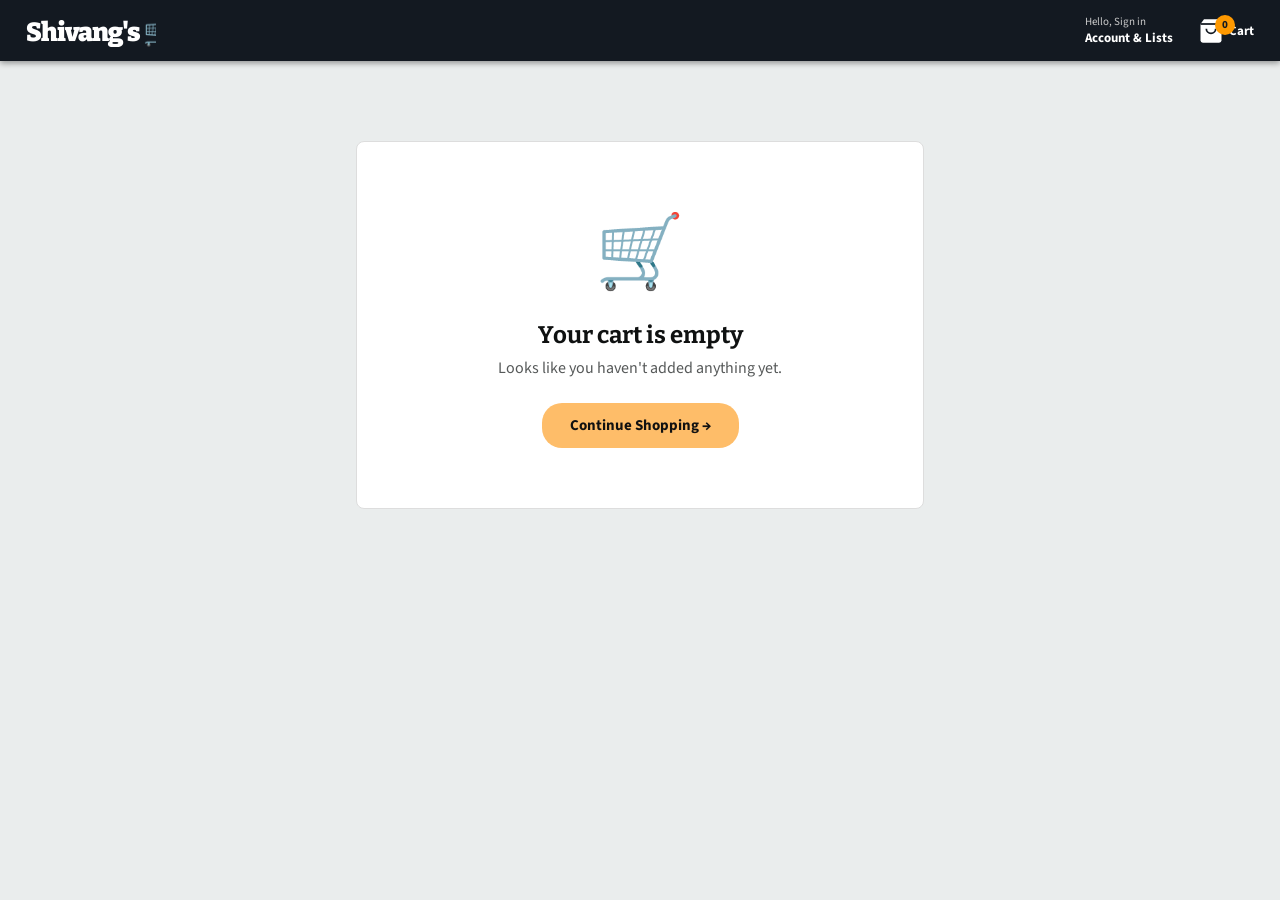
<file: cart.html>
<!DOCTYPE html>
<html lang="en">
<head>
  <meta charset="UTF-8"/>
  <meta name="viewport" content="width=device-width, initial-scale=1.0"/>
  <title>Shopping Cart – Shivang's Amazon</title>
  <link href="https://fonts.googleapis.com/css2?family=Bitter:wght@400;600;700;900&family=Source+Sans+3:wght@300;400;600;700&display=swap" rel="stylesheet"/>
<link rel="stylesheet" href="cart.css"></head>
<body>
  <nav class="navbar">
    <div class="nav-logo"><a href="index.html"><svg width="130" height="32" viewBox="0 0 130 32"><text x="0" y="26" font-family="Bitter,serif" font-weight="900" font-size="26" fill="white" letter-spacing="-1">Shivang's 🛒</text></svg></a></div>
    <div class="nav-right">
      <a href="login.html" class="nav-item"><span class="nav-small">Hello, Sign in</span><span class="nav-bold">Account &amp; Lists</span></a>
      <a href="cart.html" class="nav-item cart-icon"><span class="cart-badge" id="cartCount">0</span><svg width="28" height="28" viewBox="0 0 24 24" fill="white"><path d="M6 2L3 6v14a2 2 0 002 2h14a2 2 0 002-2V6l-3-4z"/><line x1="3" y1="6" x2="21" y2="6" stroke="#131921" stroke-width="1.5"/><path d="M16 10a4 4 0 01-8 0" stroke="#131921" stroke-width="1.5" fill="none"/></svg><span class="nav-bold">Cart</span></a>
    </div>
  </nav>

  <div class="cart-page">
    <div class="cart-main">
      <h1 class="cart-heading">Shopping Cart</h1>
      <div class="cart-items-list" id="cartItemsList"></div>
    </div>
    <div class="cart-summary" id="cartSummary">
      <div class="summary-box">
        <h3>Order Summary</h3>
        <div class="summary-row"><span>Items (<span id="summaryCount">0</span>):</span><span>₹<span id="summarySubtotal">0.00</span></span></div>
        <div class="summary-row"><span>Delivery:</span><span class="free-tag">FREE</span></div>
        <div class="summary-row promo-row" id="promoRow" style="display:none"><span>Promo applied:</span><span class="discount-tag" id="promoSavings">-₹0</span></div>
        <div class="summary-divider"></div>
        <div class="summary-row total-row"><span>Order Total:</span><span>₹<span id="summaryTotal">0.00</span></span></div>
        <div class="promo-input"><input type="text" id="promoCode" placeholder="Enter promo code"/><button onclick="applyPromo()">Apply</button></div>
        <p style="text-align:center;font-size:11px;color:#888;margin-bottom:8px">Try: SAVE10, AMAZON20, WELCOME15</p>
        <button class="checkout-btn" onclick="proceedCheckout()">Proceed to Checkout →</button>
        <p class="secure-note">🔒 Secure checkout — SSL encrypted</p>
      </div>
    </div>
  </div>

  <div class="empty-cart hidden" id="emptyCart">
    <div class="empty-cart-inner">
      <div class="empty-icon">🛒</div>
      <h2>Your cart is empty</h2>
      <p>Looks like you haven't added anything yet.</p>
      <a href="index.html" class="continue-shopping-btn">Continue Shopping →</a>
    </div>
  </div>

  <div class="modal-overlay hidden" id="checkoutModal">
    <div class="modal-box">
      <div class="modal-icon">🎉</div>
      <h2>Order Placed Successfully!</h2>
      <p>Thank you for shopping with <strong>Shivang's Amazon</strong>. Your order will arrive in <strong>2–4 business days</strong>.</p>
      <div class="order-id">Order #AMZ-<span id="orderId"></span></div>
      <button class="auth-btn" onclick="closeModal()">Continue Shopping</button>
    </div>
  </div>

  <div class="toast" id="toast"></div>

<script src="cart.js"></script></body></html>
</file>
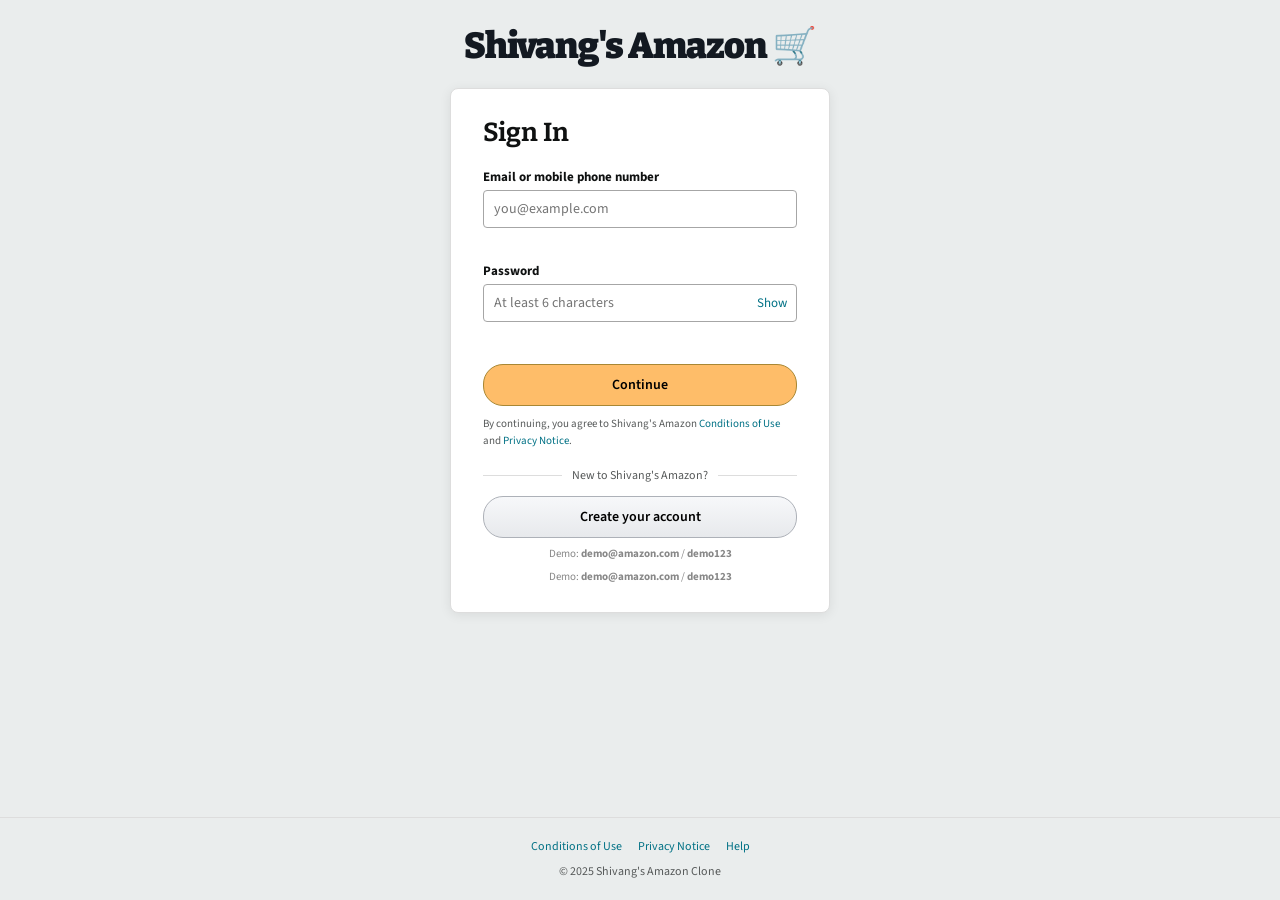
<file: login.html>
<!DOCTYPE html>
<html lang="en">
<head>
  <meta charset="UTF-8"/>
  <meta name="viewport" content="width=device-width, initial-scale=1.0"/>
  <title>Sign In – Shivang's Amazon</title>
  <link href="https://fonts.googleapis.com/css2?family=Bitter:wght@400;600;700;900&family=Source+Sans+3:wght@300;400;600;700&display=swap" rel="stylesheet"/>
<link rel="stylesheet" href="login.css"></head>
<body class="auth-page">
  <div class="auth-container">
    <a href="index.html" class="auth-logo">Shivang's Amazon 🛒</a>

    <div class="auth-box" id="loginBox">
      <h1 class="auth-title">Sign In</h1>
      <div class="form-group"><label>Email or mobile phone number</label><input type="email" id="email" placeholder="you@example.com"/><span class="field-error" id="emailError"></span></div>
      <div class="form-group"><label>Password</label><div class="password-wrap"><input type="password" id="password" placeholder="At least 6 characters"/><button class="toggle-pw" onclick="togglePw('password',this)">Show</button></div><span class="field-error" id="passwordError"></span></div>
      <button class="auth-btn" onclick="handleLogin()">Continue</button>
      <p class="auth-legal">By continuing, you agree to Shivang's Amazon <a href="#">Conditions of Use</a> and <a href="#">Privacy Notice</a>.</p>
      <div class="auth-divider"><span>New to Shivang's Amazon?</span></div>
      <button class="auth-btn-secondary" onclick="showRegister()">Create your account</button>
      <p style="text-align:center;font-size:11px;color:#888;margin-top:8px">Demo: <strong>demo@amazon.com</strong> / <strong>demo123</strong></p>
    </div>

    <div class="auth-box hidden" id="registerBox">
      <h1 class="auth-title">Create Account</h1>
      <div class="form-group"><label>Your name</label><input type="text" id="regName" placeholder="First and last name"/><span class="field-error" id="nameError"></span></div>
      <div class="form-group"><label>Email</label><input type="email" id="regEmail" placeholder="you@example.com"/><span class="field-error" id="regEmailError"></span></div>
      <div class="form-group"><label>Password</label><div class="password-wrap"><input type="password" id="regPassword" placeholder="At least 6 characters"/><button class="toggle-pw" onclick="togglePw('regPassword',this)">Show</button></div><span class="field-error" id="regPasswordError"></span></div>
      <div class="form-group"><label>Re-enter password</label><div class="password-wrap"><input type="password" id="regConfirm" placeholder="Re-enter password"/><button class="toggle-pw" onclick="togglePw('regConfirm',this)">Show</button></div><span class="field-error" id="regConfirmError"></span></div>
      <button class="auth-btn" onclick="handleRegister()">Create your account</button>
      <p class="auth-legal">By creating an account, you agree to <a href="#">Conditions of Use</a> and <a href="#">Privacy Notice</a>.</p>
      <div class="auth-divider"><span>Already have an account?</span></div>
      <button class="auth-btn-secondary" onclick="showLogin()">Sign in</button>
    </div>

    <div class="auth-box hidden" id="successBox">
      <div class="success-icon">✅</div>
      <h1 class="auth-title">Welcome!</h1>
      <p class="auth-subtitle" id="successMsg">You are now signed in.</p>
      <button class="auth-btn" onclick="window.location.href='index.html'">Continue Shopping →</button>
    </div>
  </div>

  <footer class="auth-footer">
    <div class="auth-footer-links"><a href="#">Conditions of Use</a><a href="#">Privacy Notice</a><a href="#">Help</a></div>
    <p>© 2025 Shivang's Amazon Clone</p>
  </footer>
<script src="login.js"></script></body></html>
</file>
<file: cart.css>
/* =========================================================
   AMAZÓN CLONE – MASTER STYLESHEET
   ========================================================= */

*, *::before, *::after { box-sizing: border-box; margin: 0; padding: 0; }

:root {
  --amazon-dark:   #131921;
  --amazon-mid:    #1a252f;
  --amazon-nav:    #232f3e;
  --amazon-yellow: #febd69;
  --amazon-orange: #f90;
  --amazon-link:   #007185;
  --amazon-red:    #b12704;
  --amazon-green:  #007600;
  --bg:            #eaeded;
  --white:         #ffffff;
  --card-border:   #ddd;
  --text-main:     #0f1111;
  --text-muted:    #565959;
  --radius:        8px;
  --shadow:        0 2px 8px rgba(0,0,0,.12);
  --shadow-hover:  0 6px 24px rgba(0,0,0,.18);
  font-family: 'Source Sans 3', 'Amazon Ember', Arial, sans-serif;
}

html { scroll-behavior: smooth; }

body {
  background: var(--bg);
  color: var(--text-main);
  min-height: 100vh;
}

a { text-decoration: none; color: inherit; }

/* =========================================================
   NAVBAR
   ========================================================= */
.navbar {
  background: var(--amazon-dark);
  display: flex;
  align-items: center;
  gap: 8px;
  padding: 8px 16px;
  position: sticky;
  top: 0;
  z-index: 1000;
  box-shadow: 0 2px 6px rgba(0,0,0,.4);
}

.nav-logo a {
  display: flex;
  align-items: center;
  padding: 4px 8px;
  border: 2px solid transparent;
  border-radius: 3px;
  transition: border-color .15s;
}
.nav-logo a:hover { border-color: white; }

.nav-delivery {
  display: flex;
  flex-direction: column;
  color: white;
  font-size: 12px;
  padding: 4px 8px;
  cursor: pointer;
  border-radius: 3px;
  border: 2px solid transparent;
  transition: border-color .15s;
  white-space: nowrap;
}
.nav-delivery:hover { border-color: white; }

.nav-search {
  flex: 1;
  display: flex;
  height: 40px;
  border-radius: 6px;
  overflow: hidden;
  box-shadow: 0 0 0 2px var(--amazon-orange);
}

.search-category {
  background: #f3f3f3;
  border: none;
  padding: 0 8px;
  font-size: 12px;
  cursor: pointer;
  color: #333;
  border-right: 1px solid #ccc;
  min-width: 60px;
}

.nav-search input {
  flex: 1;
  border: none;
  outline: none;
  padding: 0 12px;
  font-size: 14px;
  background: white;
}

.search-btn {
  background: var(--amazon-orange);
  border: none;
  padding: 0 14px;
  cursor: pointer;
  color: #333;
  transition: background .15s;
  display: flex;
  align-items: center;
}
.search-btn:hover { background: #e47911; }

.nav-right {
  display: flex;
  align-items: center;
  gap: 4px;
  margin-left: auto;
}

.nav-item {
  display: flex;
  flex-direction: column;
  color: white;
  font-size: 12px;
  padding: 4px 8px;
  border-radius: 3px;
  border: 2px solid transparent;
  transition: border-color .15s;
  white-space: nowrap;
  cursor: pointer;
}
.nav-item:hover { border-color: white; }

.nav-small { font-size: 11px; color: #ccc; }
.nav-bold  { font-size: 13px; font-weight: 700; color: white; }

.cart-icon { position: relative; flex-direction: row; align-items: center; gap: 4px; }

.cart-badge {
  position: absolute;
  top: 2px; left: 26px;
  background: var(--amazon-orange);
  color: var(--amazon-dark);
  font-size: 11px;
  font-weight: 800;
  border-radius: 50%;
  width: 20px; height: 20px;
  display: flex; align-items: center; justify-content: center;
  line-height: 1;
}

/* =========================================================
   SUBNAV
   ========================================================= */
.subnav {
  background: var(--amazon-nav);
  display: flex;
  gap: 2px;
  padding: 4px 12px;
  overflow-x: auto;
}
.subnav::-webkit-scrollbar { display: none; }

.subnav-item {
  background: none;
  border: 2px solid transparent;
  color: white;
  padding: 6px 12px;
  font-size: 13px;
  cursor: pointer;
  white-space: nowrap;
  border-radius: 3px;
  transition: border-color .15s;
  font-family: inherit;
}
.subnav-item:hover { border-color: white; }
.prime-link { color: var(--amazon-yellow); }

/* =========================================================
   HERO BANNER
   ========================================================= */
.hero-banner {
  width: 100%;
  overflow: hidden;
  position: relative;
}

.hero-slide {
  width: 100%;
  min-height: 340px;
  display: flex;
  align-items: center;
  padding: 40px 80px;
  position: relative;
}

.hero-content {
  max-width: 520px;
  z-index: 2;
}

.hero-tag {
  background: var(--amazon-orange);
  color: #111;
  font-size: 11px;
  font-weight: 700;
  padding: 3px 10px;
  border-radius: 20px;
  text-transform: uppercase;
  letter-spacing: 1px;
  display: inline-block;
  margin-bottom: 16px;
}

.hero-content h1 {
  font-family: 'Bitter', serif;
  font-size: 48px;
  font-weight: 900;
  color: white;
  line-height: 1.1;
  margin-bottom: 12px;
}

.hero-content h1 span { color: var(--amazon-yellow); }

.hero-content p {
  font-size: 16px;
  color: rgba(255,255,255,.75);
  margin-bottom: 28px;
}

.hero-cta {
  background: var(--amazon-orange);
  color: #111;
  border: none;
  padding: 14px 32px;
  font-size: 16px;
  font-weight: 700;
  border-radius: 6px;
  cursor: pointer;
  transition: background .15s, transform .15s;
  font-family: inherit;
}
.hero-cta:hover { background: #e47911; transform: translateY(-1px); }

.hero-visual {
  position: absolute;
  right: 80px;
  top: 50%;
  transform: translateY(-50%);
  font-size: 140px;
  opacity: .35;
  pointer-events: none;
}

/* =========================================================
   SECTIONS
   ========================================================= */
.section-wrap {
  max-width: 1400px;
  margin: 24px auto;
  padding: 0 16px;
}

.section-title {
  font-family: 'Bitter', serif;
  font-size: 22px;
  font-weight: 700;
  margin-bottom: 16px;
  color: var(--text-main);
}

/* =========================================================
   CATEGORY TILES
   ========================================================= */
.category-grid {
  display: grid;
  grid-template-columns: repeat(6, 1fr);
  gap: 12px;
}

.cat-tile {
  background: white;
  border-radius: var(--radius);
  padding: 20px 12px;
  text-align: center;
  cursor: pointer;
  border: 2px solid transparent;
  transition: border-color .15s, box-shadow .15s, transform .15s;
  box-shadow: var(--shadow);
}
.cat-tile:hover {
  border-color: var(--amazon-orange);
  box-shadow: var(--shadow-hover);
  transform: translateY(-3px);
}

.cat-emoji { font-size: 36px; margin-bottom: 8px; }
.cat-tile span { font-size: 13px; font-weight: 600; color: var(--text-main); }

/* =========================================================
   PRODUCTS HEADER
   ========================================================= */
.products-header {
  display: flex;
  align-items: center;
  justify-content: space-between;
  margin-bottom: 16px;
}

.sort-wrap {
  display: flex;
  align-items: center;
  gap: 8px;
  font-size: 13px;
}

.sort-wrap select {
  border: 1px solid #ccc;
  border-radius: 4px;
  padding: 6px 10px;
  font-size: 13px;
  cursor: pointer;
  font-family: inherit;
}

/* =========================================================
   PRODUCT GRID & CARDS
   ========================================================= */
.product-grid {
  display: grid;
  grid-template-columns: repeat(auto-fill, minmax(220px, 1fr));
  gap: 16px;
}

.product-card {
  background: white;
  border-radius: var(--radius);
  border: 1px solid var(--card-border);
  overflow: hidden;
  display: flex;
  flex-direction: column;
  transition: box-shadow .2s, transform .2s;
  cursor: pointer;
  position: relative;
}
.product-card:hover {
  box-shadow: var(--shadow-hover);
  transform: translateY(-4px);
}

.product-badge {
  position: absolute;
  top: 10px; left: 10px;
  background: var(--amazon-red);
  color: white;
  font-size: 11px;
  font-weight: 700;
  padding: 2px 8px;
  border-radius: 3px;
  text-transform: uppercase;
  letter-spacing: .5px;
  z-index: 2;
}

.product-badge.prime { background: #00a8e1; }
.product-badge.new   { background: var(--amazon-green); }

.product-img-wrap {
  width: 100%;
  height: 200px;
  display: flex;
  align-items: center;
  justify-content: center;
  background: #f7f8f8;
  overflow: hidden;
  padding: 16px;
}

.product-img-wrap img {
  max-width: 100%;
  max-height: 100%;
  object-fit: contain;
  transition: transform .3s;
}
.product-card:hover .product-img-wrap img { transform: scale(1.06); }

.product-info {
  padding: 12px 14px 14px;
  flex: 1;
  display: flex;
  flex-direction: column;
  gap: 4px;
}

.product-brand {
  font-size: 11px;
  color: var(--text-muted);
  text-transform: uppercase;
  letter-spacing: .5px;
}

.product-name {
  font-size: 14px;
  font-weight: 600;
  color: var(--text-main);
  line-height: 1.4;
  display: -webkit-box;
  -webkit-line-clamp: 2;
  -webkit-box-orient: vertical;
  overflow: hidden;
}

.product-rating {
  display: flex;
  align-items: center;
  gap: 4px;
  margin-top: 2px;
}

.stars { color: var(--amazon-orange); font-size: 13px; letter-spacing: -1px; }
.rating-count { font-size: 12px; color: var(--amazon-link); }

.product-price-wrap {
  margin-top: 4px;
}

.price-original {
  font-size: 12px;
  color: var(--text-muted);
  text-decoration: line-through;
}

.price-main {
  font-size: 20px;
  font-weight: 700;
  color: var(--text-main);
}

.price-main span { font-size: 13px; font-weight: 400; }

.price-savings {
  font-size: 12px;
  color: var(--amazon-red);
  font-weight: 600;
}

.delivery-badge {
  font-size: 11px;
  color: var(--amazon-green);
  font-weight: 600;
  margin-top: 2px;
}

.add-to-cart-btn {
  width: 100%;
  margin-top: 10px;
  background: var(--amazon-yellow);
  color: #111;
  border: none;
  padding: 9px;
  border-radius: 20px;
  font-size: 13px;
  font-weight: 700;
  cursor: pointer;
  transition: background .15s, transform .1s;
  font-family: inherit;
}
.add-to-cart-btn:hover { background: var(--amazon-orange); transform: scale(1.02); }

.buy-now-btn {
  width: 100%;
  margin-top: 6px;
  background: var(--amazon-orange);
  color: #111;
  border: none;
  padding: 9px;
  border-radius: 20px;
  font-size: 13px;
  font-weight: 600;
  cursor: pointer;
  transition: background .15s;
  font-family: inherit;
}
.buy-now-btn:hover { background: #e47911; }

/* =========================================================
   TOAST
   ========================================================= */
.toast {
  position: fixed;
  bottom: 28px;
  left: 50%;
  transform: translateX(-50%) translateY(80px);
  background: #232f3e;
  color: white;
  padding: 12px 28px;
  border-radius: 24px;
  font-size: 14px;
  font-weight: 600;
  box-shadow: 0 6px 24px rgba(0,0,0,.3);
  z-index: 9999;
  transition: transform .35s cubic-bezier(.34,1.56,.64,1), opacity .3s;
  opacity: 0;
  pointer-events: none;
}
.toast.show {
  transform: translateX(-50%) translateY(0);
  opacity: 1;
}

/* =========================================================
   FOOTER
   ========================================================= */
.footer {
  background: var(--amazon-dark);
  color: white;
  margin-top: 48px;
}

.footer-top {
  max-width: 1200px;
  margin: 0 auto;
  padding: 40px 24px;
  display: grid;
  grid-template-columns: repeat(3, 1fr);
  gap: 32px;
}

.footer-col h4 {
  font-family: 'Bitter', serif;
  font-size: 15px;
  margin-bottom: 14px;
  color: white;
}

.footer-col a {
  display: block;
  font-size: 13px;
  color: #bbb;
  margin-bottom: 8px;
  transition: color .15s;
}
.footer-col a:hover { color: white; }

.footer-bottom {
  background: #0d1117;
  text-align: center;
  padding: 24px;
  border-top: 1px solid #2a3a4a;
}

.footer-logo {
  font-family: 'Bitter', serif;
  font-size: 24px;
  font-weight: 900;
  color: white;
  display: block;
  margin-bottom: 8px;
}

.footer-bottom p { font-size: 12px; color: #888; }

/* =========================================================
   AUTH PAGE
   ========================================================= */
.auth-page {
  background: var(--bg);
  display: flex;
  flex-direction: column;
  align-items: center;
  min-height: 100vh;
}

.auth-container {
  display: flex;
  flex-direction: column;
  align-items: center;
  width: 100%;
  padding: 24px 16px;
}

.auth-logo {
  font-family: 'Bitter', serif;
  font-size: 36px;
  font-weight: 900;
  color: var(--amazon-dark);
  margin-bottom: 20px;
  display: block;
  text-align: center;
  letter-spacing: -1px;
}

.auth-box {
  background: white;
  border: 1px solid #ddd;
  border-radius: var(--radius);
  padding: 28px 32px;
  width: 100%;
  max-width: 380px;
  box-shadow: 0 2px 12px rgba(0,0,0,.08);
}

.auth-title {
  font-family: 'Bitter', serif;
  font-size: 26px;
  font-weight: 700;
  margin-bottom: 20px;
  color: var(--text-main);
}

.form-group {
  margin-bottom: 14px;
}

.form-group label {
  display: block;
  font-size: 13px;
  font-weight: 700;
  margin-bottom: 4px;
  color: var(--text-main);
}

.form-group input {
  width: 100%;
  border: 1px solid #a6a6a6;
  border-radius: 4px;
  padding: 8px 10px;
  font-size: 14px;
  outline: none;
  transition: border-color .15s, box-shadow .15s;
  font-family: inherit;
}
.form-group input:focus {
  border-color: #e77600;
  box-shadow: 0 0 0 3px rgba(228,121,17,.25);
}

.field-error {
  color: var(--amazon-red);
  font-size: 12px;
  display: block;
  margin-top: 4px;
  min-height: 16px;
}

.password-wrap {
  position: relative;
}

.toggle-pw {
  position: absolute;
  right: 10px; top: 50%;
  transform: translateY(-50%);
  background: none; border: none;
  color: var(--amazon-link);
  font-size: 13px;
  cursor: pointer;
  font-family: inherit;
}

.auth-btn {
  width: 100%;
  background: var(--amazon-yellow);
  border: 1px solid #a88734;
  border-radius: 20px;
  padding: 10px;
  font-size: 14px;
  font-weight: 600;
  cursor: pointer;
  margin-top: 8px;
  transition: background .15s;
  font-family: inherit;
}
.auth-btn:hover { background: var(--amazon-orange); }

.auth-btn-secondary {
  width: 100%;
  background: linear-gradient(to bottom, #f7f8fa, #e7e9ec);
  border: 1px solid #adb1b8;
  border-radius: 20px;
  padding: 10px;
  font-size: 14px;
  font-weight: 600;
  cursor: pointer;
  margin-top: 8px;
  transition: background .15s;
  font-family: inherit;
}
.auth-btn-secondary:hover { background: linear-gradient(to bottom, #e7e9ec, #d9dce1); }

.auth-legal {
  font-size: 11px;
  color: var(--text-muted);
  margin-top: 10px;
  line-height: 1.5;
}
.auth-legal a { color: var(--amazon-link); }
.auth-legal a:hover { text-decoration: underline; color: var(--amazon-red); }

.auth-divider {
  display: flex;
  align-items: center;
  gap: 10px;
  margin: 18px 0 4px;
}
.auth-divider::before,
.auth-divider::after {
  content: '';
  flex: 1;
  height: 1px;
  background: #ddd;
}
.auth-divider span { font-size: 12px; color: var(--text-muted); white-space: nowrap; }

.auth-subtitle { font-size: 14px; color: var(--text-muted); margin-bottom: 20px; }

.success-icon { font-size: 48px; text-align: center; margin-bottom: 12px; }

.auth-footer {
  margin-top: auto;
  padding: 20px;
  text-align: center;
  border-top: 1px solid #ddd;
  width: 100%;
}
.auth-footer-links { display: flex; justify-content: center; gap: 16px; margin-bottom: 8px; }
.auth-footer-links a { font-size: 12px; color: var(--amazon-link); }
.auth-footer p { font-size: 12px; color: var(--text-muted); }

/* =========================================================
   CART PAGE
   ========================================================= */
.cart-page {
  max-width: 1200px;
  margin: 24px auto;
  padding: 0 16px;
  display: grid;
  grid-template-columns: 1fr 300px;
  gap: 20px;
  align-items: start;
}

.cart-heading {
  font-family: 'Bitter', serif;
  font-size: 26px;
  font-weight: 700;
  padding-bottom: 16px;
  border-bottom: 1px solid #ddd;
  margin-bottom: 16px;
}

.cart-item {
  background: white;
  border: 1px solid #ddd;
  border-radius: var(--radius);
  padding: 16px;
  display: grid;
  grid-template-columns: 110px 1fr auto;
  gap: 16px;
  margin-bottom: 12px;
  align-items: start;
  transition: box-shadow .2s;
}
.cart-item:hover { box-shadow: var(--shadow); }

.cart-item-img {
  width: 110px;
  height: 110px;
  display: flex;
  align-items: center;
  justify-content: center;
  background: #f7f8f8;
  border-radius: 6px;
  overflow: hidden;
  flex-shrink: 0;
}
.cart-item-img img {
  max-width: 90%;
  max-height: 90%;
  object-fit: contain;
}

.cart-item-info { flex: 1; }
.cart-item-name { font-size: 16px; font-weight: 600; margin-bottom: 4px; }
.cart-item-brand { font-size: 12px; color: var(--text-muted); margin-bottom: 8px; }
.in-stock-label { font-size: 13px; color: var(--amazon-green); font-weight: 600; }

.cart-item-controls {
  display: flex;
  align-items: center;
  gap: 8px;
  margin-top: 12px;
}

.qty-btn {
  width: 28px; height: 28px;
  border: 1px solid #a2a6ac;
  background: linear-gradient(to bottom, #f7dfa5, #f0c14b);
  border-radius: 4px;
  font-size: 16px; font-weight: 700;
  cursor: pointer;
  display: flex; align-items: center; justify-content: center;
  transition: background .1s;
}
.qty-btn:hover { background: linear-gradient(to bottom, #f0c14b, #e59700); }

.qty-display {
  border: 1px solid #a2a6ac;
  border-radius: 4px;
  padding: 3px 12px;
  font-size: 14px;
  font-weight: 600;
  min-width: 40px;
  text-align: center;
}

.remove-btn {
  background: none; border: none;
  color: var(--amazon-link);
  font-size: 13px;
  cursor: pointer;
  padding-left: 8px;
  border-left: 1px solid #ddd;
  font-family: inherit;
}
.remove-btn:hover { color: var(--amazon-red); text-decoration: underline; }

.cart-item-price-wrap { text-align: right; }
.cart-item-price { font-size: 18px; font-weight: 700; }
.cart-item-orig { font-size: 12px; color: var(--text-muted); text-decoration: line-through; }

/* SUMMARY BOX */
.summary-box {
  background: white;
  border: 1px solid #ddd;
  border-radius: var(--radius);
  padding: 20px;
  position: sticky;
  top: 80px;
}

.summary-box h3 {
  font-family: 'Bitter', serif;
  font-size: 18px;
  font-weight: 700;
  margin-bottom: 16px;
  padding-bottom: 12px;
  border-bottom: 1px solid #ddd;
}

.summary-row {
  display: flex;
  justify-content: space-between;
  font-size: 14px;
  margin-bottom: 10px;
  color: var(--text-main);
}

.free-tag { color: var(--amazon-green); font-weight: 700; }
.discount-tag { color: var(--amazon-red); font-weight: 700; }

.summary-divider {
  height: 1px;
  background: #ddd;
  margin: 12px 0;
}

.total-row {
  font-size: 17px;
  font-weight: 800;
  margin-top: 4px;
}

.promo-input {
  display: flex;
  gap: 8px;
  margin: 16px 0;
}
.promo-input input {
  flex: 1;
  border: 1px solid #a6a6a6;
  border-radius: 4px;
  padding: 7px 10px;
  font-size: 13px;
  outline: none;
  font-family: inherit;
}
.promo-input input:focus { border-color: #e77600; box-shadow: 0 0 0 2px rgba(228,121,17,.2); }
.promo-input button {
  background: linear-gradient(to bottom, #f7dfa5, #f0c14b);
  border: 1px solid #a88734;
  border-radius: 4px;
  padding: 7px 12px;
  font-size: 13px;
  font-weight: 700;
  cursor: pointer;
  font-family: inherit;
}

.checkout-btn {
  width: 100%;
  background: var(--amazon-yellow);
  border: 1px solid #a88734;
  border-radius: 20px;
  padding: 12px;
  font-size: 15px;
  font-weight: 700;
  cursor: pointer;
  transition: background .15s;
  font-family: inherit;
}
.checkout-btn:hover { background: var(--amazon-orange); }

.secure-note {
  text-align: center;
  font-size: 11px;
  color: var(--text-muted);
  margin-top: 10px;
}

/* EMPTY CART */
.empty-cart {
  max-width: 600px;
  margin: 80px auto;
  padding: 0 16px;
}
.empty-cart-inner {
  background: white;
  border: 1px solid #ddd;
  border-radius: var(--radius);
  padding: 60px 40px;
  text-align: center;
}
.empty-icon { font-size: 72px; margin-bottom: 16px; }
.empty-cart-inner h2 { font-family: 'Bitter', serif; font-size: 24px; margin-bottom: 8px; }
.empty-cart-inner p { color: var(--text-muted); margin-bottom: 24px; }
.continue-shopping-btn {
  background: var(--amazon-yellow);
  color: #111;
  padding: 12px 28px;
  border-radius: 20px;
  font-weight: 700;
  font-size: 15px;
  display: inline-block;
  transition: background .15s;
}
.continue-shopping-btn:hover { background: var(--amazon-orange); }

/* CHECKOUT MODAL */
.modal-overlay {
  position: fixed; inset: 0;
  background: rgba(0,0,0,.6);
  display: flex; align-items: center; justify-content: center;
  z-index: 9999;
  backdrop-filter: blur(3px);
}

.modal-box {
  background: white;
  border-radius: 12px;
  padding: 40px;
  max-width: 420px;
  width: 90%;
  text-align: center;
  box-shadow: 0 20px 60px rgba(0,0,0,.3);
  animation: modalPop .35s cubic-bezier(.34,1.56,.64,1);
}

@keyframes modalPop {
  from { transform: scale(.85); opacity: 0; }
  to   { transform: scale(1);   opacity: 1; }
}

.modal-icon { font-size: 56px; margin-bottom: 12px; }
.modal-box h2 { font-family: 'Bitter', serif; font-size: 22px; font-weight: 900; margin-bottom: 10px; }
.modal-box p  { font-size: 14px; color: var(--text-muted); margin-bottom: 16px; line-height: 1.6; }

.order-id {
  background: #f0f0f0;
  border-radius: 6px;
  padding: 10px 16px;
  font-family: monospace;
  font-size: 14px;
  margin-bottom: 20px;
  color: var(--text-muted);
}

/* UTILITY */
.hidden { display: none !important; }
</file>
<file: login.css>
/* =========================================================
   AMAZÓN CLONE – MASTER STYLESHEET
   ========================================================= */

*, *::before, *::after { box-sizing: border-box; margin: 0; padding: 0; }

:root {
  --amazon-dark:   #131921;
  --amazon-mid:    #1a252f;
  --amazon-nav:    #232f3e;
  --amazon-yellow: #febd69;
  --amazon-orange: #f90;
  --amazon-link:   #007185;
  --amazon-red:    #b12704;
  --amazon-green:  #007600;
  --bg:            #eaeded;
  --white:         #ffffff;
  --card-border:   #ddd;
  --text-main:     #0f1111;
  --text-muted:    #565959;
  --radius:        8px;
  --shadow:        0 2px 8px rgba(0,0,0,.12);
  --shadow-hover:  0 6px 24px rgba(0,0,0,.18);
  font-family: 'Source Sans 3', 'Amazon Ember', Arial, sans-serif;
}

html { scroll-behavior: smooth; }

body {
  background: var(--bg);
  color: var(--text-main);
  min-height: 100vh;
}

a { text-decoration: none; color: inherit; }

/* =========================================================
   NAVBAR
   ========================================================= */
.navbar {
  background: var(--amazon-dark);
  display: flex;
  align-items: center;
  gap: 8px;
  padding: 8px 16px;
  position: sticky;
  top: 0;
  z-index: 1000;
  box-shadow: 0 2px 6px rgba(0,0,0,.4);
}

.nav-logo a {
  display: flex;
  align-items: center;
  padding: 4px 8px;
  border: 2px solid transparent;
  border-radius: 3px;
  transition: border-color .15s;
}
.nav-logo a:hover { border-color: white; }

.nav-delivery {
  display: flex;
  flex-direction: column;
  color: white;
  font-size: 12px;
  padding: 4px 8px;
  cursor: pointer;
  border-radius: 3px;
  border: 2px solid transparent;
  transition: border-color .15s;
  white-space: nowrap;
}
.nav-delivery:hover { border-color: white; }

.nav-search {
  flex: 1;
  display: flex;
  height: 40px;
  border-radius: 6px;
  overflow: hidden;
  box-shadow: 0 0 0 2px var(--amazon-orange);
}

.search-category {
  background: #f3f3f3;
  border: none;
  padding: 0 8px;
  font-size: 12px;
  cursor: pointer;
  color: #333;
  border-right: 1px solid #ccc;
  min-width: 60px;
}

.nav-search input {
  flex: 1;
  border: none;
  outline: none;
  padding: 0 12px;
  font-size: 14px;
  background: white;
}

.search-btn {
  background: var(--amazon-orange);
  border: none;
  padding: 0 14px;
  cursor: pointer;
  color: #333;
  transition: background .15s;
  display: flex;
  align-items: center;
}
.search-btn:hover { background: #e47911; }

.nav-right {
  display: flex;
  align-items: center;
  gap: 4px;
  margin-left: auto;
}

.nav-item {
  display: flex;
  flex-direction: column;
  color: white;
  font-size: 12px;
  padding: 4px 8px;
  border-radius: 3px;
  border: 2px solid transparent;
  transition: border-color .15s;
  white-space: nowrap;
  cursor: pointer;
}
.nav-item:hover { border-color: white; }

.nav-small { font-size: 11px; color: #ccc; }
.nav-bold  { font-size: 13px; font-weight: 700; color: white; }

.cart-icon { position: relative; flex-direction: row; align-items: center; gap: 4px; }

.cart-badge {
  position: absolute;
  top: 2px; left: 26px;
  background: var(--amazon-orange);
  color: var(--amazon-dark);
  font-size: 11px;
  font-weight: 800;
  border-radius: 50%;
  width: 20px; height: 20px;
  display: flex; align-items: center; justify-content: center;
  line-height: 1;
}

/* =========================================================
   SUBNAV
   ========================================================= */
.subnav {
  background: var(--amazon-nav);
  display: flex;
  gap: 2px;
  padding: 4px 12px;
  overflow-x: auto;
}
.subnav::-webkit-scrollbar { display: none; }

.subnav-item {
  background: none;
  border: 2px solid transparent;
  color: white;
  padding: 6px 12px;
  font-size: 13px;
  cursor: pointer;
  white-space: nowrap;
  border-radius: 3px;
  transition: border-color .15s;
  font-family: inherit;
}
.subnav-item:hover { border-color: white; }
.prime-link { color: var(--amazon-yellow); }

/* =========================================================
   HERO BANNER
   ========================================================= */
.hero-banner {
  width: 100%;
  overflow: hidden;
  position: relative;
}

.hero-slide {
  width: 100%;
  min-height: 340px;
  display: flex;
  align-items: center;
  padding: 40px 80px;
  position: relative;
}

.hero-content {
  max-width: 520px;
  z-index: 2;
}

.hero-tag {
  background: var(--amazon-orange);
  color: #111;
  font-size: 11px;
  font-weight: 700;
  padding: 3px 10px;
  border-radius: 20px;
  text-transform: uppercase;
  letter-spacing: 1px;
  display: inline-block;
  margin-bottom: 16px;
}

.hero-content h1 {
  font-family: 'Bitter', serif;
  font-size: 48px;
  font-weight: 900;
  color: white;
  line-height: 1.1;
  margin-bottom: 12px;
}

.hero-content h1 span { color: var(--amazon-yellow); }

.hero-content p {
  font-size: 16px;
  color: rgba(255,255,255,.75);
  margin-bottom: 28px;
}

.hero-cta {
  background: var(--amazon-orange);
  color: #111;
  border: none;
  padding: 14px 32px;
  font-size: 16px;
  font-weight: 700;
  border-radius: 6px;
  cursor: pointer;
  transition: background .15s, transform .15s;
  font-family: inherit;
}
.hero-cta:hover { background: #e47911; transform: translateY(-1px); }

.hero-visual {
  position: absolute;
  right: 80px;
  top: 50%;
  transform: translateY(-50%);
  font-size: 140px;
  opacity: .35;
  pointer-events: none;
}

/* =========================================================
   SECTIONS
   ========================================================= */
.section-wrap {
  max-width: 1400px;
  margin: 24px auto;
  padding: 0 16px;
}

.section-title {
  font-family: 'Bitter', serif;
  font-size: 22px;
  font-weight: 700;
  margin-bottom: 16px;
  color: var(--text-main);
}

/* =========================================================
   CATEGORY TILES
   ========================================================= */
.category-grid {
  display: grid;
  grid-template-columns: repeat(6, 1fr);
  gap: 12px;
}

.cat-tile {
  background: white;
  border-radius: var(--radius);
  padding: 20px 12px;
  text-align: center;
  cursor: pointer;
  border: 2px solid transparent;
  transition: border-color .15s, box-shadow .15s, transform .15s;
  box-shadow: var(--shadow);
}
.cat-tile:hover {
  border-color: var(--amazon-orange);
  box-shadow: var(--shadow-hover);
  transform: translateY(-3px);
}

.cat-emoji { font-size: 36px; margin-bottom: 8px; }
.cat-tile span { font-size: 13px; font-weight: 600; color: var(--text-main); }

/* =========================================================
   PRODUCTS HEADER
   ========================================================= */
.products-header {
  display: flex;
  align-items: center;
  justify-content: space-between;
  margin-bottom: 16px;
}

.sort-wrap {
  display: flex;
  align-items: center;
  gap: 8px;
  font-size: 13px;
}

.sort-wrap select {
  border: 1px solid #ccc;
  border-radius: 4px;
  padding: 6px 10px;
  font-size: 13px;
  cursor: pointer;
  font-family: inherit;
}

/* =========================================================
   PRODUCT GRID & CARDS
   ========================================================= */
.product-grid {
  display: grid;
  grid-template-columns: repeat(auto-fill, minmax(220px, 1fr));
  gap: 16px;
}

.product-card {
  background: white;
  border-radius: var(--radius);
  border: 1px solid var(--card-border);
  overflow: hidden;
  display: flex;
  flex-direction: column;
  transition: box-shadow .2s, transform .2s;
  cursor: pointer;
  position: relative;
}
.product-card:hover {
  box-shadow: var(--shadow-hover);
  transform: translateY(-4px);
}

.product-badge {
  position: absolute;
  top: 10px; left: 10px;
  background: var(--amazon-red);
  color: white;
  font-size: 11px;
  font-weight: 700;
  padding: 2px 8px;
  border-radius: 3px;
  text-transform: uppercase;
  letter-spacing: .5px;
  z-index: 2;
}

.product-badge.prime { background: #00a8e1; }
.product-badge.new   { background: var(--amazon-green); }

.product-img-wrap {
  width: 100%;
  height: 200px;
  display: flex;
  align-items: center;
  justify-content: center;
  background: #f7f8f8;
  overflow: hidden;
  padding: 16px;
}

.product-img-wrap img {
  max-width: 100%;
  max-height: 100%;
  object-fit: contain;
  transition: transform .3s;
}
.product-card:hover .product-img-wrap img { transform: scale(1.06); }

.product-info {
  padding: 12px 14px 14px;
  flex: 1;
  display: flex;
  flex-direction: column;
  gap: 4px;
}

.product-brand {
  font-size: 11px;
  color: var(--text-muted);
  text-transform: uppercase;
  letter-spacing: .5px;
}

.product-name {
  font-size: 14px;
  font-weight: 600;
  color: var(--text-main);
  line-height: 1.4;
  display: -webkit-box;
  -webkit-line-clamp: 2;
  -webkit-box-orient: vertical;
  overflow: hidden;
}

.product-rating {
  display: flex;
  align-items: center;
  gap: 4px;
  margin-top: 2px;
}

.stars { color: var(--amazon-orange); font-size: 13px; letter-spacing: -1px; }
.rating-count { font-size: 12px; color: var(--amazon-link); }

.product-price-wrap {
  margin-top: 4px;
}

.price-original {
  font-size: 12px;
  color: var(--text-muted);
  text-decoration: line-through;
}

.price-main {
  font-size: 20px;
  font-weight: 700;
  color: var(--text-main);
}

.price-main span { font-size: 13px; font-weight: 400; }

.price-savings {
  font-size: 12px;
  color: var(--amazon-red);
  font-weight: 600;
}

.delivery-badge {
  font-size: 11px;
  color: var(--amazon-green);
  font-weight: 600;
  margin-top: 2px;
}

.add-to-cart-btn {
  width: 100%;
  margin-top: 10px;
  background: var(--amazon-yellow);
  color: #111;
  border: none;
  padding: 9px;
  border-radius: 20px;
  font-size: 13px;
  font-weight: 700;
  cursor: pointer;
  transition: background .15s, transform .1s;
  font-family: inherit;
}
.add-to-cart-btn:hover { background: var(--amazon-orange); transform: scale(1.02); }

.buy-now-btn {
  width: 100%;
  margin-top: 6px;
  background: var(--amazon-orange);
  color: #111;
  border: none;
  padding: 9px;
  border-radius: 20px;
  font-size: 13px;
  font-weight: 600;
  cursor: pointer;
  transition: background .15s;
  font-family: inherit;
}
.buy-now-btn:hover { background: #e47911; }

/* =========================================================
   TOAST
   ========================================================= */
.toast {
  position: fixed;
  bottom: 28px;
  left: 50%;
  transform: translateX(-50%) translateY(80px);
  background: #232f3e;
  color: white;
  padding: 12px 28px;
  border-radius: 24px;
  font-size: 14px;
  font-weight: 600;
  box-shadow: 0 6px 24px rgba(0,0,0,.3);
  z-index: 9999;
  transition: transform .35s cubic-bezier(.34,1.56,.64,1), opacity .3s;
  opacity: 0;
  pointer-events: none;
}
.toast.show {
  transform: translateX(-50%) translateY(0);
  opacity: 1;
}

/* =========================================================
   FOOTER
   ========================================================= */
.footer {
  background: var(--amazon-dark);
  color: white;
  margin-top: 48px;
}

.footer-top {
  max-width: 1200px;
  margin: 0 auto;
  padding: 40px 24px;
  display: grid;
  grid-template-columns: repeat(3, 1fr);
  gap: 32px;
}

.footer-col h4 {
  font-family: 'Bitter', serif;
  font-size: 15px;
  margin-bottom: 14px;
  color: white;
}

.footer-col a {
  display: block;
  font-size: 13px;
  color: #bbb;
  margin-bottom: 8px;
  transition: color .15s;
}
.footer-col a:hover { color: white; }

.footer-bottom {
  background: #0d1117;
  text-align: center;
  padding: 24px;
  border-top: 1px solid #2a3a4a;
}

.footer-logo {
  font-family: 'Bitter', serif;
  font-size: 24px;
  font-weight: 900;
  color: white;
  display: block;
  margin-bottom: 8px;
}

.footer-bottom p { font-size: 12px; color: #888; }

/* =========================================================
   AUTH PAGE
   ========================================================= */
.auth-page {
  background: var(--bg);
  display: flex;
  flex-direction: column;
  align-items: center;
  min-height: 100vh;
}

.auth-container {
  display: flex;
  flex-direction: column;
  align-items: center;
  width: 100%;
  padding: 24px 16px;
}

.auth-logo {
  font-family: 'Bitter', serif;
  font-size: 36px;
  font-weight: 900;
  color: var(--amazon-dark);
  margin-bottom: 20px;
  display: block;
  text-align: center;
  letter-spacing: -1px;
}

.auth-box {
  background: white;
  border: 1px solid #ddd;
  border-radius: var(--radius);
  padding: 28px 32px;
  width: 100%;
  max-width: 380px;
  box-shadow: 0 2px 12px rgba(0,0,0,.08);
}

.auth-title {
  font-family: 'Bitter', serif;
  font-size: 26px;
  font-weight: 700;
  margin-bottom: 20px;
  color: var(--text-main);
}

.form-group {
  margin-bottom: 14px;
}

.form-group label {
  display: block;
  font-size: 13px;
  font-weight: 700;
  margin-bottom: 4px;
  color: var(--text-main);
}

.form-group input {
  width: 100%;
  border: 1px solid #a6a6a6;
  border-radius: 4px;
  padding: 8px 10px;
  font-size: 14px;
  outline: none;
  transition: border-color .15s, box-shadow .15s;
  font-family: inherit;
}
.form-group input:focus {
  border-color: #e77600;
  box-shadow: 0 0 0 3px rgba(228,121,17,.25);
}

.field-error {
  color: var(--amazon-red);
  font-size: 12px;
  display: block;
  margin-top: 4px;
  min-height: 16px;
}

.password-wrap {
  position: relative;
}

.toggle-pw {
  position: absolute;
  right: 10px; top: 50%;
  transform: translateY(-50%);
  background: none; border: none;
  color: var(--amazon-link);
  font-size: 13px;
  cursor: pointer;
  font-family: inherit;
}

.auth-btn {
  width: 100%;
  background: var(--amazon-yellow);
  border: 1px solid #a88734;
  border-radius: 20px;
  padding: 10px;
  font-size: 14px;
  font-weight: 600;
  cursor: pointer;
  margin-top: 8px;
  transition: background .15s;
  font-family: inherit;
}
.auth-btn:hover { background: var(--amazon-orange); }

.auth-btn-secondary {
  width: 100%;
  background: linear-gradient(to bottom, #f7f8fa, #e7e9ec);
  border: 1px solid #adb1b8;
  border-radius: 20px;
  padding: 10px;
  font-size: 14px;
  font-weight: 600;
  cursor: pointer;
  margin-top: 8px;
  transition: background .15s;
  font-family: inherit;
}
.auth-btn-secondary:hover { background: linear-gradient(to bottom, #e7e9ec, #d9dce1); }

.auth-legal {
  font-size: 11px;
  color: var(--text-muted);
  margin-top: 10px;
  line-height: 1.5;
}
.auth-legal a { color: var(--amazon-link); }
.auth-legal a:hover { text-decoration: underline; color: var(--amazon-red); }

.auth-divider {
  display: flex;
  align-items: center;
  gap: 10px;
  margin: 18px 0 4px;
}
.auth-divider::before,
.auth-divider::after {
  content: '';
  flex: 1;
  height: 1px;
  background: #ddd;
}
.auth-divider span { font-size: 12px; color: var(--text-muted); white-space: nowrap; }

.auth-subtitle { font-size: 14px; color: var(--text-muted); margin-bottom: 20px; }

.success-icon { font-size: 48px; text-align: center; margin-bottom: 12px; }

.auth-footer {
  margin-top: auto;
  padding: 20px;
  text-align: center;
  border-top: 1px solid #ddd;
  width: 100%;
}
.auth-footer-links { display: flex; justify-content: center; gap: 16px; margin-bottom: 8px; }
.auth-footer-links a { font-size: 12px; color: var(--amazon-link); }
.auth-footer p { font-size: 12px; color: var(--text-muted); }

/* =========================================================
   CART PAGE
   ========================================================= */
.cart-page {
  max-width: 1200px;
  margin: 24px auto;
  padding: 0 16px;
  display: grid;
  grid-template-columns: 1fr 300px;
  gap: 20px;
  align-items: start;
}

.cart-heading {
  font-family: 'Bitter', serif;
  font-size: 26px;
  font-weight: 700;
  padding-bottom: 16px;
  border-bottom: 1px solid #ddd;
  margin-bottom: 16px;
}

.cart-item {
  background: white;
  border: 1px solid #ddd;
  border-radius: var(--radius);
  padding: 16px;
  display: grid;
  grid-template-columns: 110px 1fr auto;
  gap: 16px;
  margin-bottom: 12px;
  align-items: start;
  transition: box-shadow .2s;
}
.cart-item:hover { box-shadow: var(--shadow); }

.cart-item-img {
  width: 110px;
  height: 110px;
  display: flex;
  align-items: center;
  justify-content: center;
  background: #f7f8f8;
  border-radius: 6px;
  overflow: hidden;
  flex-shrink: 0;
}
.cart-item-img img {
  max-width: 90%;
  max-height: 90%;
  object-fit: contain;
}

.cart-item-info { flex: 1; }
.cart-item-name { font-size: 16px; font-weight: 600; margin-bottom: 4px; }
.cart-item-brand { font-size: 12px; color: var(--text-muted); margin-bottom: 8px; }
.in-stock-label { font-size: 13px; color: var(--amazon-green); font-weight: 600; }

.cart-item-controls {
  display: flex;
  align-items: center;
  gap: 8px;
  margin-top: 12px;
}

.qty-btn {
  width: 28px; height: 28px;
  border: 1px solid #a2a6ac;
  background: linear-gradient(to bottom, #f7dfa5, #f0c14b);
  border-radius: 4px;
  font-size: 16px; font-weight: 700;
  cursor: pointer;
  display: flex; align-items: center; justify-content: center;
  transition: background .1s;
}
.qty-btn:hover { background: linear-gradient(to bottom, #f0c14b, #e59700); }

.qty-display {
  border: 1px solid #a2a6ac;
  border-radius: 4px;
  padding: 3px 12px;
  font-size: 14px;
  font-weight: 600;
  min-width: 40px;
  text-align: center;
}

.remove-btn {
  background: none; border: none;
  color: var(--amazon-link);
  font-size: 13px;
  cursor: pointer;
  padding-left: 8px;
  border-left: 1px solid #ddd;
  font-family: inherit;
}
.remove-btn:hover { color: var(--amazon-red); text-decoration: underline; }

.cart-item-price-wrap { text-align: right; }
.cart-item-price { font-size: 18px; font-weight: 700; }
.cart-item-orig { font-size: 12px; color: var(--text-muted); text-decoration: line-through; }

/* SUMMARY BOX */
.summary-box {
  background: white;
  border: 1px solid #ddd;
  border-radius: var(--radius);
  padding: 20px;
  position: sticky;
  top: 80px;
}

.summary-box h3 {
  font-family: 'Bitter', serif;
  font-size: 18px;
  font-weight: 700;
  margin-bottom: 16px;
  padding-bottom: 12px;
  border-bottom: 1px solid #ddd;
}

.summary-row {
  display: flex;
  justify-content: space-between;
  font-size: 14px;
  margin-bottom: 10px;
  color: var(--text-main);
}

.free-tag { color: var(--amazon-green); font-weight: 700; }
.discount-tag { color: var(--amazon-red); font-weight: 700; }

.summary-divider {
  height: 1px;
  background: #ddd;
  margin: 12px 0;
}

.total-row {
  font-size: 17px;
  font-weight: 800;
  margin-top: 4px;
}

.promo-input {
  display: flex;
  gap: 8px;
  margin: 16px 0;
}
.promo-input input {
  flex: 1;
  border: 1px solid #a6a6a6;
  border-radius: 4px;
  padding: 7px 10px;
  font-size: 13px;
  outline: none;
  font-family: inherit;
}
.promo-input input:focus { border-color: #e77600; box-shadow: 0 0 0 2px rgba(228,121,17,.2); }
.promo-input button {
  background: linear-gradient(to bottom, #f7dfa5, #f0c14b);
  border: 1px solid #a88734;
  border-radius: 4px;
  padding: 7px 12px;
  font-size: 13px;
  font-weight: 700;
  cursor: pointer;
  font-family: inherit;
}

.checkout-btn {
  width: 100%;
  background: var(--amazon-yellow);
  border: 1px solid #a88734;
  border-radius: 20px;
  padding: 12px;
  font-size: 15px;
  font-weight: 700;
  cursor: pointer;
  transition: background .15s;
  font-family: inherit;
}
.checkout-btn:hover { background: var(--amazon-orange); }

.secure-note {
  text-align: center;
  font-size: 11px;
  color: var(--text-muted);
  margin-top: 10px;
}

/* EMPTY CART */
.empty-cart {
  max-width: 600px;
  margin: 80px auto;
  padding: 0 16px;
}
.empty-cart-inner {
  background: white;
  border: 1px solid #ddd;
  border-radius: var(--radius);
  padding: 60px 40px;
  text-align: center;
}
.empty-icon { font-size: 72px; margin-bottom: 16px; }
.empty-cart-inner h2 { font-family: 'Bitter', serif; font-size: 24px; margin-bottom: 8px; }
.empty-cart-inner p { color: var(--text-muted); margin-bottom: 24px; }
.continue-shopping-btn {
  background: var(--amazon-yellow);
  color: #111;
  padding: 12px 28px;
  border-radius: 20px;
  font-weight: 700;
  font-size: 15px;
  display: inline-block;
  transition: background .15s;
}
.continue-shopping-btn:hover { background: var(--amazon-orange); }

/* CHECKOUT MODAL */
.modal-overlay {
  position: fixed; inset: 0;
  background: rgba(0,0,0,.6);
  display: flex; align-items: center; justify-content: center;
  z-index: 9999;
  backdrop-filter: blur(3px);
}

.modal-box {
  background: white;
  border-radius: 12px;
  padding: 40px;
  max-width: 420px;
  width: 90%;
  text-align: center;
  box-shadow: 0 20px 60px rgba(0,0,0,.3);
  animation: modalPop .35s cubic-bezier(.34,1.56,.64,1);
}

@keyframes modalPop {
  from { transform: scale(.85); opacity: 0; }
  to   { transform: scale(1);   opacity: 1; }
}

.modal-icon { font-size: 56px; margin-bottom: 12px; }
.modal-box h2 { font-family: 'Bitter', serif; font-size: 22px; font-weight: 900; margin-bottom: 10px; }
.modal-box p  { font-size: 14px; color: var(--text-muted); margin-bottom: 16px; line-height: 1.6; }

.order-id {
  background: #f0f0f0;
  border-radius: 6px;
  padding: 10px 16px;
  font-family: monospace;
  font-size: 14px;
  margin-bottom: 20px;
  color: var(--text-muted);
}

/* UTILITY */
.hidden { display: none !important; }
</file>
